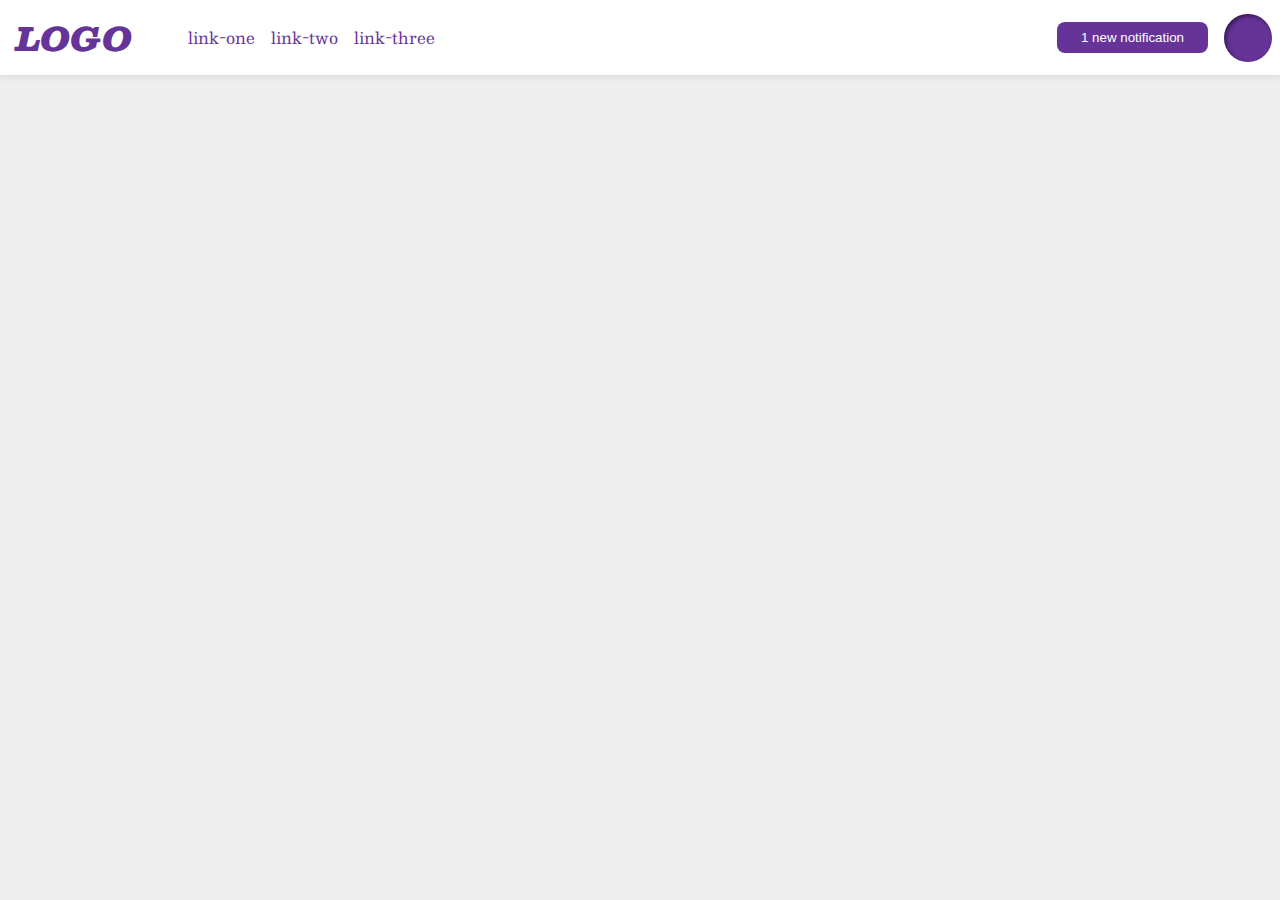
<file: foundations/flex/03-flex-header-2/index.html>
<!DOCTYPE html>
<html lang="en">
  <head>
    <meta charset="UTF-8">
    <meta http-equiv="X-UA-Compatible" content="IE=edge">
    <meta name="viewport" content="width=device-width, initial-scale=1.0">
    <title>Flex Header 2</title>
    <link rel="stylesheet" href="style.css">
  </head>
  <body>
    <div class="header">
      <div class="left">
      <div class="logo">
        LOGO
      </div>
      
      <ul class="links">
        <li><a href="https://google.com">link-one</a></li>
        <li><a href="https://google.com">link-two</a></li>
        <li><a href="https://google.com">link-three</a></li>
      </ul>
      </div>
      <div class="right">
      <button class="notifications">
        1 new notification
      </button>
      <div class="profile-image"></div>
      </div>
    </div>
  </body>
</html>
</file>
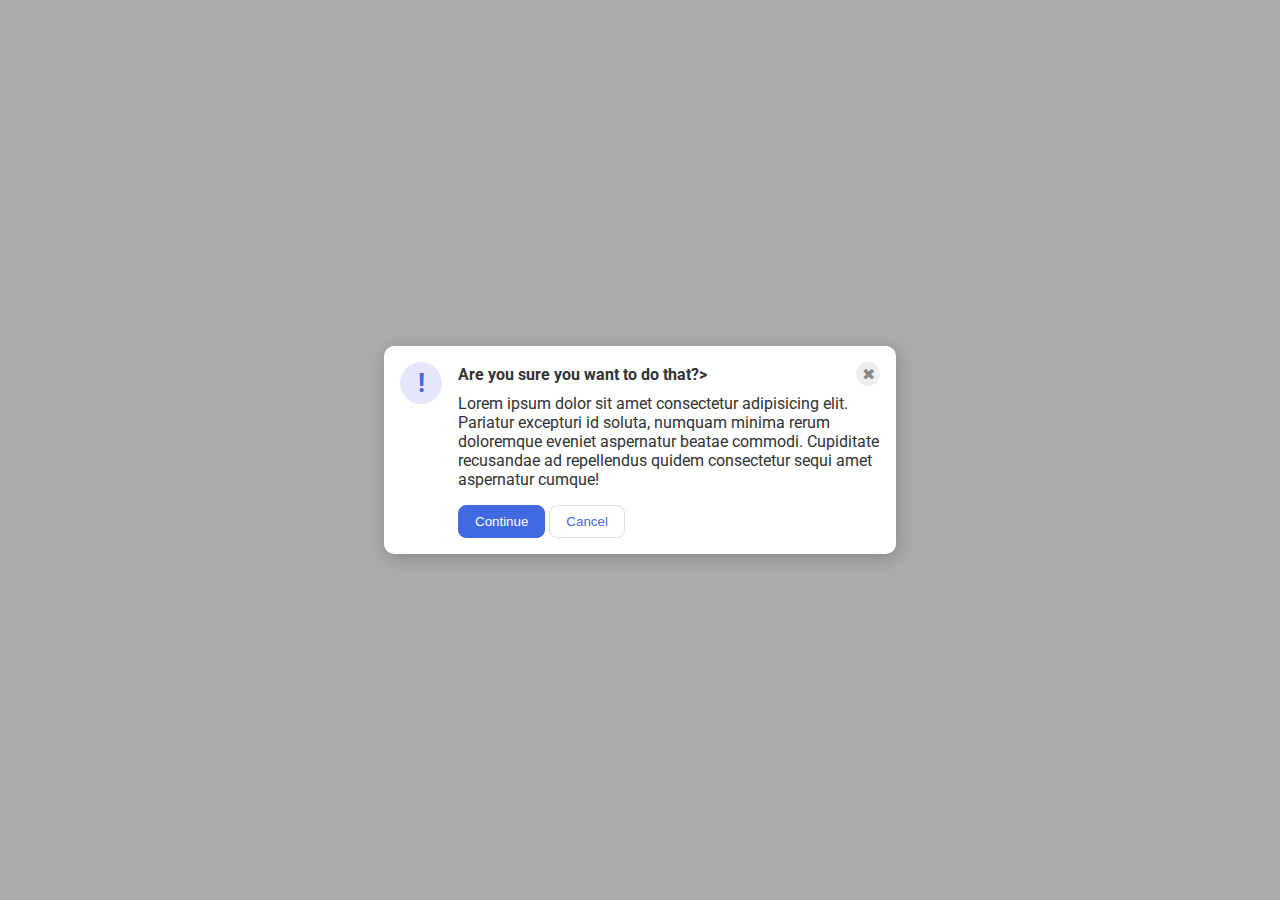
<file: foundations/flex/05-flex-modal/index.html>
<!DOCTYPE html>
<html lang="en">
  <head>
    <meta charset="UTF-8">
    <meta http-equiv="X-UA-Compatible" content="IE=edge">
    <meta name="viewport" content="width=device-width, initial-scale=1.0">
    <link rel="stylesheet" href="style.css">
    <title>Modal</title>
  </head>
  <body>
    <div class="modal">
      
      <div class="icon">!</div>
      <div class="container">
      <div class="header">Are you sure you want to do that?>
      <button class="close-button">✖</button>
      </div>
      <div class="text">Lorem ipsum dolor sit amet consectetur adipisicing elit. Pariatur excepturi id soluta, numquam minima rerum doloremque eveniet aspernatur beatae commodi. Cupiditate recusandae ad repellendus quidem consectetur sequi amet aspernatur cumque!</div>
      <button class="continue">Continue</button>
      <button class="cancel">Cancel</button>
      </div>
    </div>
  </body>
</html>
</file>
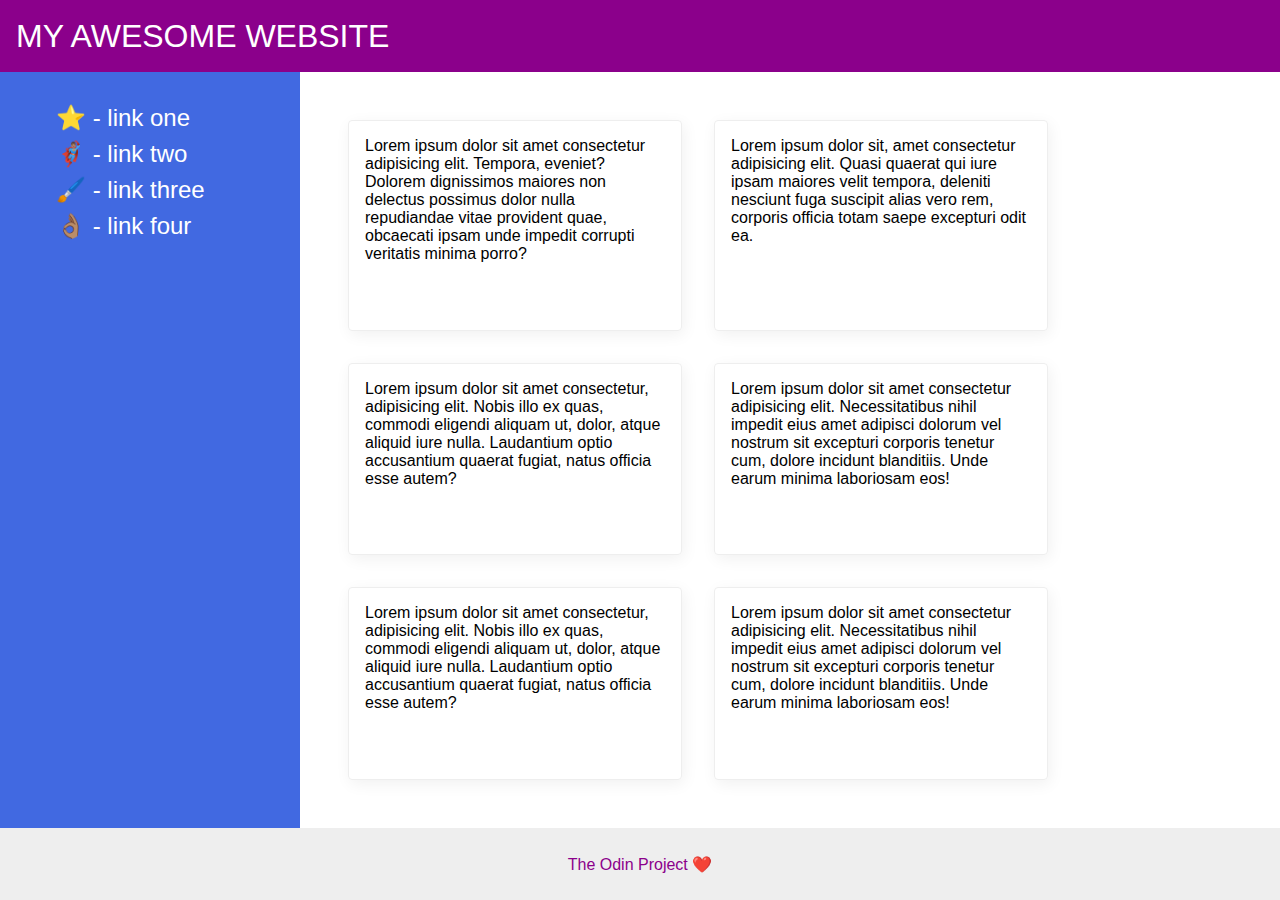
<file: foundations/flex/07-flex-layout-2/index.html>
<!DOCTYPE html>
<html lang="en">
  <head>
    <meta charset="UTF-8">
    <meta http-equiv="X-UA-Compatible" content="IE=edge">
    <meta name="viewport" content="width=device-width, initial-scale=1.0">
    <title>The Holy Grail</title>
    <link rel="stylesheet" href="style.css">
  </head>
  <body>
    <div class="header">
      MY AWESOME WEBSITE
    </div>

    <div class="container"> 
    <div class="sidebar">
      <ul>
        <li><a href="#">⭐ - link one</a></li>
        <li><a href="#">🦸🏽‍♂️ - link two</a></li>
        <li><a href="#">🖌️ - link three</a></li>
        <li><a href="#">👌🏽 - link four</a></li>
      </ul>
    </div>

   <div class="card-container">
    <div class="card">Lorem ipsum dolor sit amet consectetur adipisicing elit. Tempora, eveniet? Dolorem dignissimos maiores non delectus possimus dolor nulla repudiandae vitae provident quae, obcaecati ipsam unde impedit corrupti veritatis minima porro?</div>
    <div class="card">Lorem ipsum dolor sit, amet consectetur adipisicing elit. Quasi quaerat qui iure ipsam maiores velit tempora, deleniti nesciunt fuga suscipit alias vero rem, corporis officia totam saepe excepturi odit ea.</div>
    <div class="card">Lorem ipsum dolor sit amet consectetur, adipisicing elit. Nobis illo ex quas, commodi eligendi aliquam ut, dolor, atque aliquid iure nulla. Laudantium optio accusantium quaerat fugiat, natus officia esse autem?</div>
    <div class="card">Lorem ipsum dolor sit amet consectetur adipisicing elit. Necessitatibus nihil impedit eius amet adipisci dolorum vel nostrum sit excepturi corporis tenetur cum, dolore incidunt blanditiis. Unde earum minima laboriosam eos!</div>
    <div class="card">Lorem ipsum dolor sit amet consectetur, adipisicing elit. Nobis illo ex quas, commodi eligendi aliquam ut, dolor, atque aliquid iure nulla. Laudantium optio accusantium quaerat fugiat, natus officia esse autem?</div>
    <div class="card">Lorem ipsum dolor sit amet consectetur adipisicing elit. Necessitatibus nihil impedit eius amet adipisci dolorum vel nostrum sit excepturi corporis tenetur cum, dolore incidunt blanditiis. Unde earum minima laboriosam eos!</div>
  </div> 
  </div>
    <div class="footer">
      The Odin Project ❤️
    </div>
  </body>
</html>
</file>
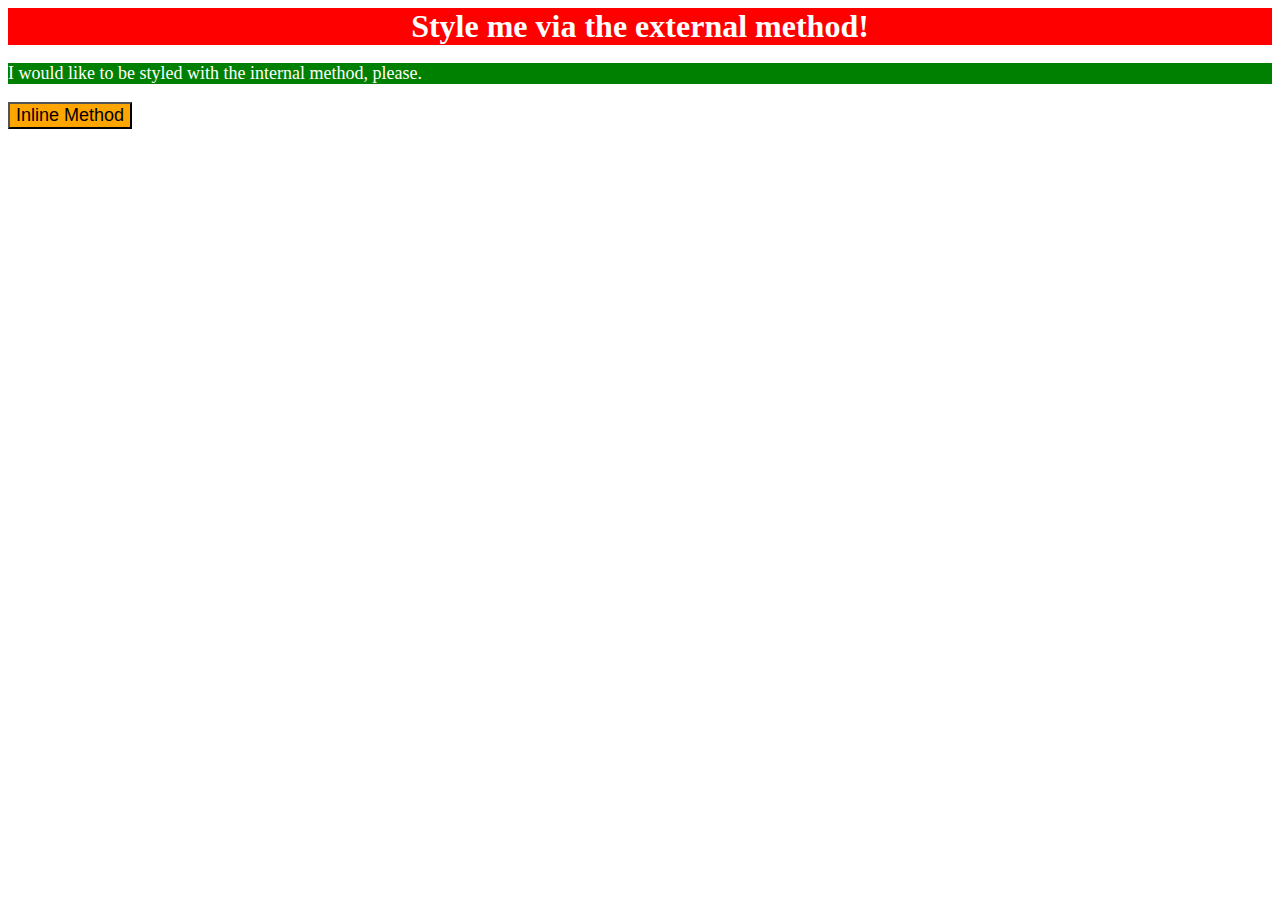
<file: foundations/intro-to-css/01-css-methods/index.html>
<!DOCTYPE html>
<html lang="en">
  <head>
    <meta charset="UTF-8">
    <meta http-equiv="X-UA-Compatible" content="IE=edge">
    <meta name="viewport" content="width=device-width, initial-scale=1.0">
    <title>Methods for Adding CSS</title>
    <link rel="stylesheet" href="styles.css">
    <style>
      .internal{
        background-color: green;
        color: white;
        font-size: 18px;
      }
    </style>
  </head>
  <body>
    <div>Style me via the external method!</div>
    <p class="internal">I would like to be styled with the internal method, please.</p>
    <button style="background-color: orange; font-size: 18px;">Inline Method</button>
  </body>
</html>
</file>
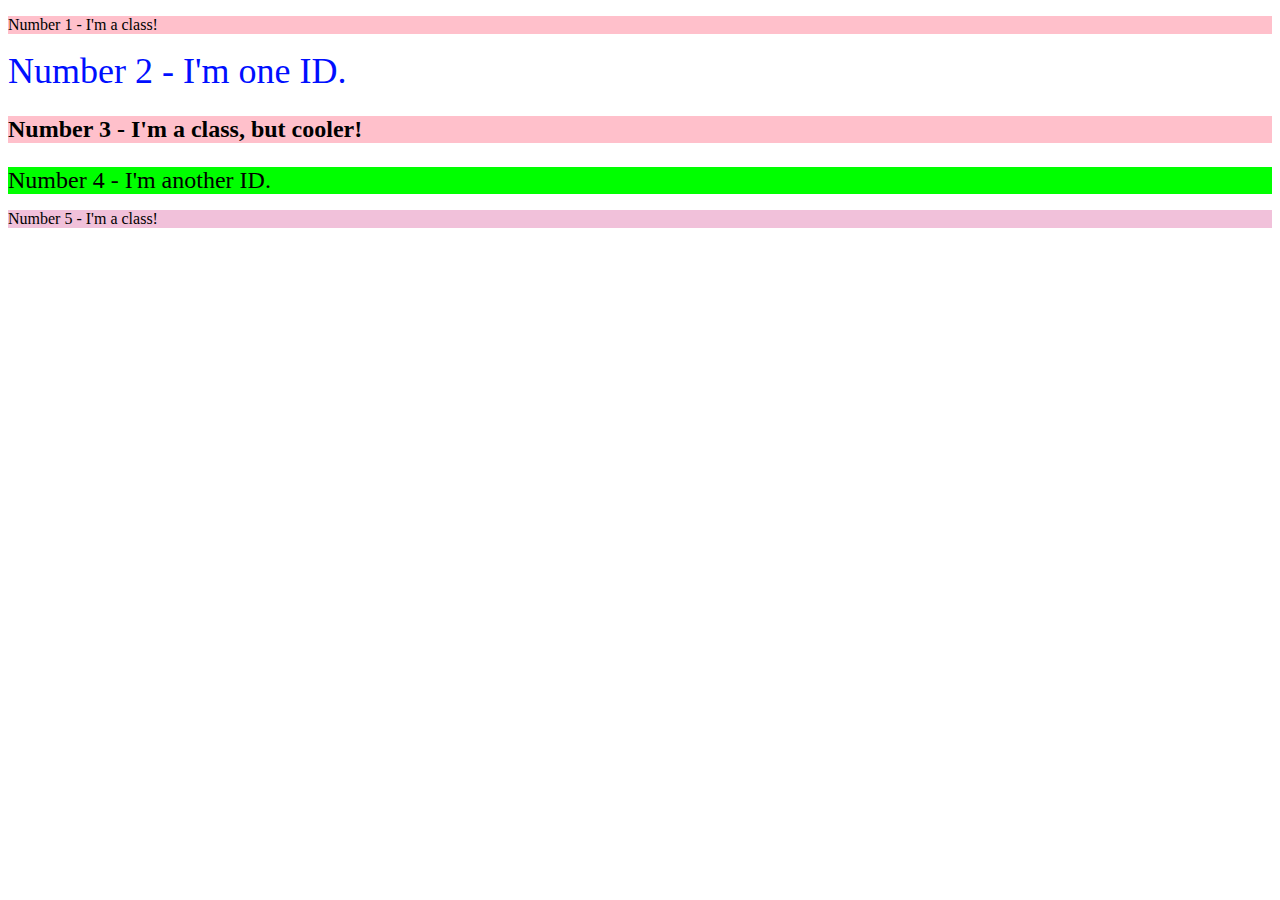
<file: foundations/intro-to-css/02-class-id-selectors/index.html>
<!DOCTYPE html>
<html lang="en">
  <head>
    <meta charset="UTF-8">
    <meta http-equiv="X-UA-Compatible" content="IE=edge">
    <meta name="viewport" content="width=device-width, initial-scale=1.0">
    <title>Class and ID Selectors</title>
    <link rel="stylesheet" href="style.css">
  </head>
  <body>
    <p class="numbera">Number 1 - I'm a class!</p>
    <div id="numberb">Number 2 - I'm one ID.</div>
    <p class="numberc">Number 3 - I'm a class, but cooler!</p>
    <div id="numberd">Number 4 - I'm another ID.</div>
    <p class="numbere">Number 5 - I'm a class!</p>
  </body>
</html>
</file>
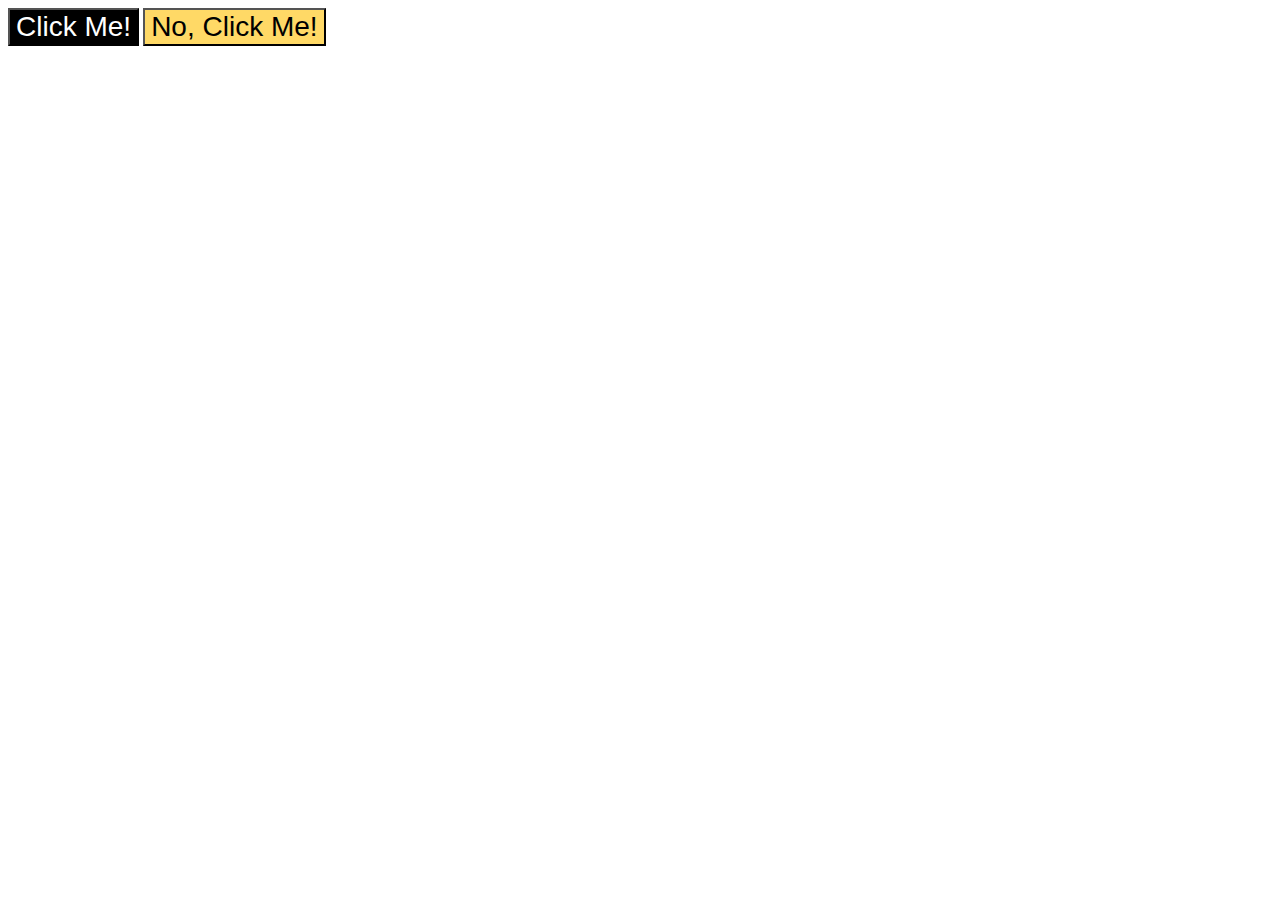
<file: foundations/intro-to-css/03-grouping-selectors/index.html>
<!DOCTYPE html>
<html lang="en">
  <head>
    <meta charset="UTF-8">
    <meta http-equiv="X-UA-Compatible" content="IE=edge">
    <meta name="viewport" content="width=device-width, initial-scale=1.0">
    <title>Grouping Selectors</title>
    <link rel="stylesheet" href="style.css">
  </head>
  <body>
    <button class="buttonone">Click Me!</button>
    <button class="buttontwo">No, Click Me!</button>
  </body>
</html>
</file>
<file: foundations/flex/03-flex-header-2/style.css>
/* this is some magical font-importing.  
you'll learn about it later. */
@import url('https://fonts.googleapis.com/css2?family=Besley:ital,wght@0,400;1,900&display=swap');

body {
  margin: 0;
  background: #eee;
  font-family: Besley, serif;
}

.header {
  background: white;
  border-bottom: 1px solid #ddd;
  box-shadow: 0 0 8px rgba(0,0,0,.1);
  display: flex;
  justify-content: space-between;
  padding: 8px;
}
.profile-image {
  background: rebeccapurple;
  box-shadow: inset 2px 2px 4px rgba(0,0,0,.5);
  border-radius: 50%;
  width: 48px;
  height: 48px;
}

.logo {
  color: rebeccapurple;
  font-size: 32px;
  font-weight: 900;
  font-style: italic;
  padding-left: 8px;
}

button {
  border: none;
  border-radius: 8px;
  background: rebeccapurple;
  color: white;
  padding: 8px 24px;
}
a {
  /* this removes the line under our links */
  text-decoration: none;
  color: rebeccapurple;
}

ul {
  list-style-type: none;
  display: flex;
  gap: 16px;
}
.left, .right{
 display: flex;
 gap: 16px;
 align-items: center;
}
</file>
<file: foundations/flex/05-flex-modal/style.css>
@import url('https://fonts.googleapis.com/css2?family=Roboto:wght@400;700&display=swap');

html, body {
  height: 100%;
}

body {
  font-family: Roboto, sans-serif;
  margin: 0;
  background: #aaa;
  color: #333;
  /* I'll give you this one for free lol */
  display: flex;
  align-items: center;
  justify-content: center;
}

.modal {
  background: white;
  width: 480px;
  border-radius: 10px;
  box-shadow: 2px 4px 16px rgba(0,0,0,.2);
  display: flex;
  gap: 16px;
  padding: 16px;
}

.icon {
  color: royalblue;
  font-size: 26px;
  font-weight: 700;
  background: lavender;
  width: 42px;
  height: 42px;
  border-radius: 50%;
  display: flex;
  align-items: center;
  justify-content: center;
  flex-shrink: 0;
}

.close-button {
  background: #eee;
  border-radius: 50%;
  color: #888;
  font-weight: 400;
  font-size: 16px;
  height: 24px;
  width: 24px;
  display: flex;
  align-items: center;
  justify-content: center;
  border: 1px solid #eee;
  padding: 0;
}

button {
  cursor: pointer;
  padding: 8px 16px;
  border-radius: 8px;
}

button.continue {
  background: royalblue;
  border: 1px solid royalblue;
  color: white;
}

button.cancel {
  background: white;
  border: 1px solid #ddd;
  color: royalblue;
}
.header{
display: flex;
justify-content: space-between;
align-items: center;
font-weight: 700;
font-size: 16px;
margin-bottom: 8px;
}
.text{
  margin-bottom: 16px;
}
</file>
<file: foundations/flex/07-flex-layout-2/style.css>
body {
  font-family: -apple-system, BlinkMacSystemFont, 'Segoe UI', Roboto, Oxygen, Ubuntu, Cantarell, 'Open Sans', 'Helvetica Neue', sans-serif;
  margin: 0;
  min-height: 100vh;
  display: flex;
  flex-direction: column;
}

.header {
  height: 72px;
  background: darkmagenta;
  color: white;
  font-size: 32px;
  font-weight: 900px;
  display: flex;
  align-items: center;
  padding: 0 16px;
}

.footer {
  height: 72px;
  background: #eee;
  color: darkmagenta;
  display: flex;
  justify-content: center;
  align-items: center;
}

.sidebar {
  width: 300px;
  background: royalblue;
  box-sizing: border-box;
  padding: 16px;
  flex-shrink: 0;
}

.card {
  border: 1px solid #eee;
  box-shadow: 2px 4px 16px rgba(0,0,0,.06);
  border-radius: 4px;
  width: 300px;
  padding: 16px;
}
ul{
  list-style-type: none;
}

.container{
  display: flex;
  flex: 1;
}
 
 
a{
  color: white;
  font-size: 24px;
  text-decoration: none;
}
.card-container{
  display: flex;
  flex-wrap: wrap;
  gap: 32px;
  padding: 48px;
}
li{
  margin-bottom: 8px;
}
</file>
<file: foundations/intro-to-css/01-css-methods/styles.css>
div{
    background-color: red;
    color: white;
    font-size: 32px;
    text-align: center;
    font-weight: bold;


}
</file>
<file: foundations/intro-to-css/02-class-id-selectors/style.css>
/* Add CSS Styling */
.numbera{
    background-color: #FFC0CB;
    font-style: verdana, "DejaVu sans", sans serif ;
}
#numberb{
    color: rgb(0, 15, 255);
    font-size: 36px;
}
.numberc{
    background-color: #FFC0CB;
    font-size: 24px;
    font-weight: bold;
}
#numberd{
    background-color: #00FF00;
    font-size: 24px;
}
.numbere{
    background-color: hsl(329, 63%, 85%);
}
</file>
<file: foundations/intro-to-css/03-grouping-selectors/style.css>
/* Add CSS Styling */
.buttonone,.buttontwo{
    font-family: Helvetica, "Times New Romen" sans-serif;
    font-size: 28PX;
}
.buttonone{
    background-color: #000000;
    color: white;
}
.buttontwo{
    background-color: rgb(255,217,102);
}
</file>
